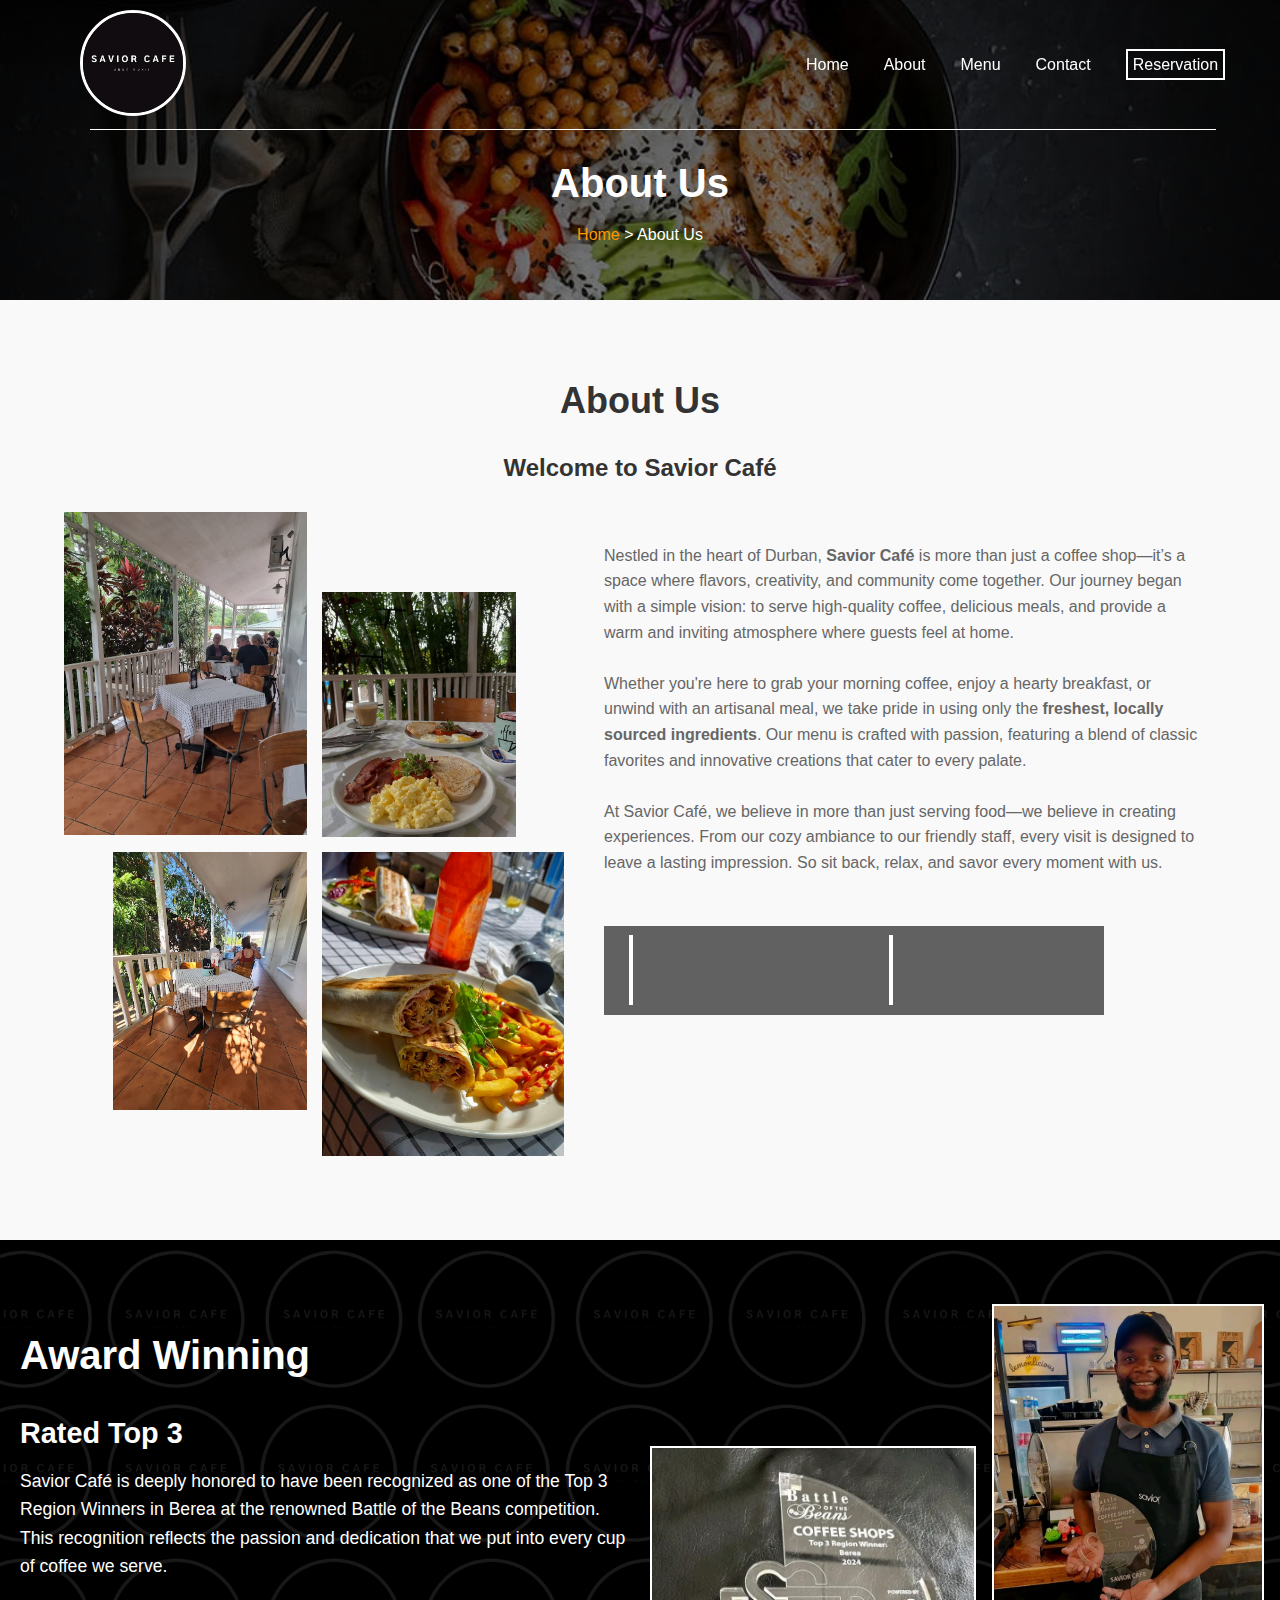
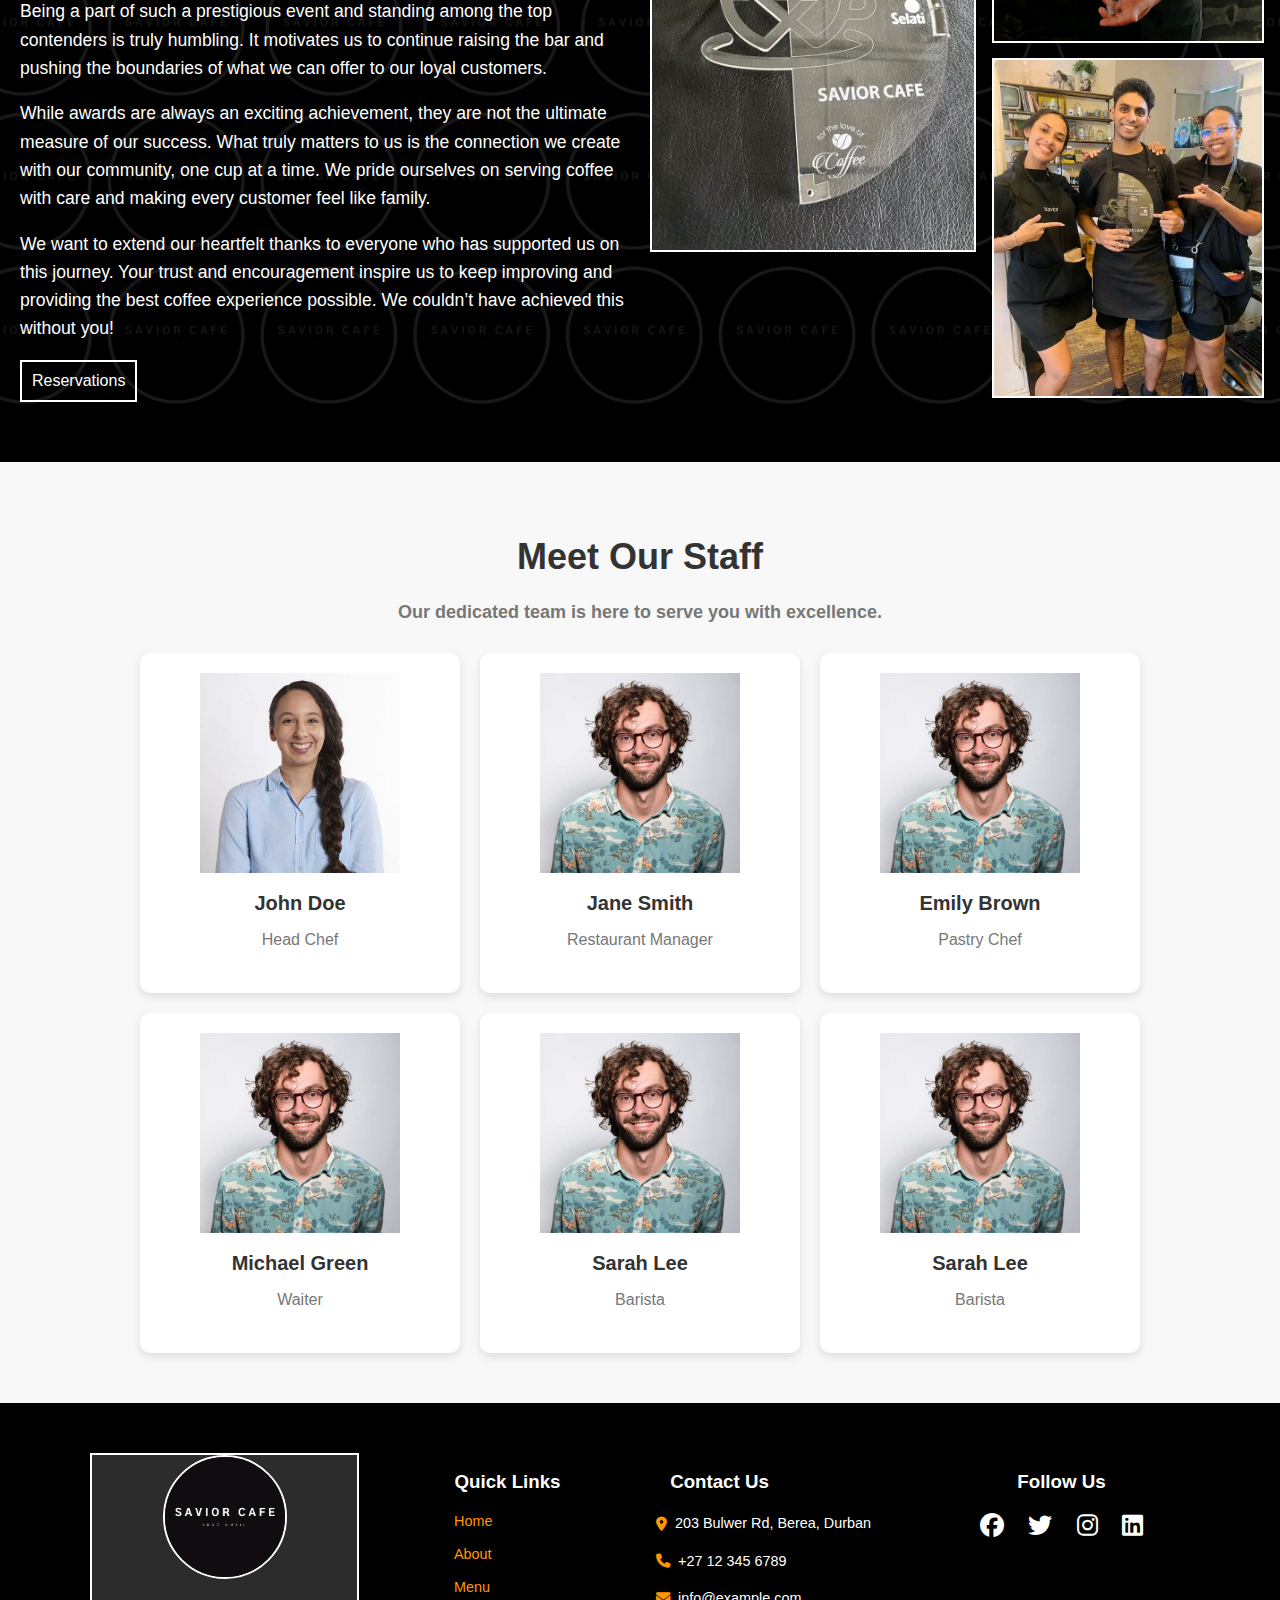
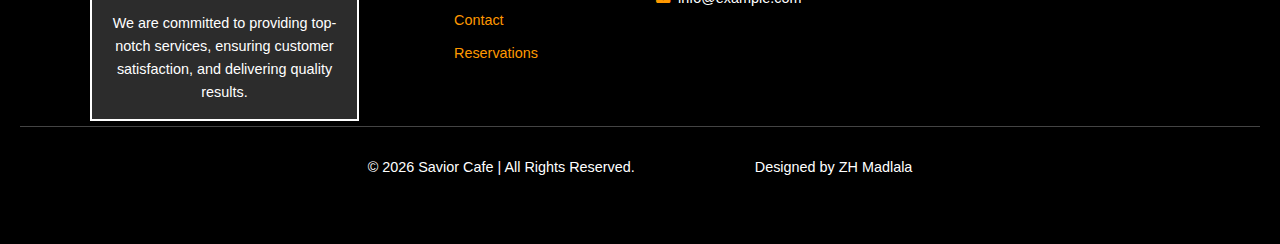
<file: About.html>
<!DOCTYPE html>
<html lang="en">
<head>
    <meta charset="UTF-8">
    <meta name="viewport" content="width=device-width, initial-scale=1.0">
    <link href='https://unpkg.com/boxicons@2.1.4/css/boxicons.min.css' rel='stylesheet'>
    <link rel="stylesheet" href="https://cdnjs.cloudflare.com/ajax/libs/font-awesome/6.4.2/css/all.min.css">
    <link rel="stylesheet" href="CSS/styles.css">
    <link rel="stylesheet" href="CSS/about.css">
    <title>Savior Cafe - Contact</title>
</head>
<body>
    <!--Start Navigation-->
    <header>
        <div class="navbar-container">
            <div class="logo">
                <a href="index.html"><img src="images/logo.jpg" alt="Savior Cafe Logo"></a>
            </div>
            <nav>
                <ul>
                    <li><a href="index.html">Home</a></li>
                    <li><a href="about.html"  class="active">About</a></li>
                    <li><a href="menu.html">Menu</a></li>
                    <li><a href="contact.html">Contact</a></li>
                    <li><a href="reservation.html" id="reservation">Reservation</a></li>
                </ul>
            </nav>
        </div>
        <div class="navbar-line"></div>
    </header>
    <!--End Navigation-->

    <!--Start Landing Page-->
    <div class="landingPage">
        <img src="images/img1.jpg" alt="Contact Background">
        <h2>About Us</h2>
        <p><a href="index.html">Home</a> &gt; About Us</p>
    </div>
    <!--End Landing Page-->

    <!--ABOUT START-->
    <div class="About">
        <h2>About Us</h2>
        <h4>Welcome to Savior Café</h4>
        <div class="About_Content">
            <div class="About_img">
                <img src="images/About1.jpg" alt="Cozy Interior" id="About1">
                <img src="images/About5.png" alt="Dining Area" id="About2">
                <img src="images/About3.jpg" alt="Fresh Salad" id="About3">
                <img src="images/About4.jpg" alt="Gourmet Platter" id="About4">
            </div>
            <div class="About_txt">
                <p>
                    Nestled in the heart of Durban, <strong>Savior Café</strong> is more than just a coffee shop—it’s a space where flavors, creativity, and community come together. Our journey began with a simple vision: to serve high-quality coffee, delicious meals, and provide a warm and inviting atmosphere where guests feel at home.  
                    <br><br>
                    Whether you're here to grab your morning coffee, enjoy a hearty breakfast, or unwind with an artisanal meal, we take pride in using only the <strong>freshest, locally sourced ingredients</strong>. Our menu is crafted with passion, featuring a blend of classic favorites and innovative creations that cater to every palate.  
                    <br><br>
                    At Savior Café, we believe in more than just serving food—we believe in creating experiences. From our cozy ambiance to our friendly staff, every visit is designed to leave a lasting impression. So sit back, relax, and savor every moment with us.  
                </p>
               
    
                <!-- Experience & Award Section -->
                <div class="experience_award">
                    <div class="exp_divider" id="exp_divider1"></div>
                    <div class="exp_item">
                        <span class="exp_number slide-out">10</span>
                        <span class="exp_text slide-out">Years of <strong>EXPERIENCE</strong></span>
                    </div>
                    <div class="exp_divider" id="exp_divider2"></div>
                    <div class="exp_item">
                        <span class="exp_number slide-out">2024</span>
                        <span class="exp_text slide-out">Top 3 <strong>REGION WINNER</strong></span>
                    </div>
                </div>
            </div>
        </div>
    </div>
    <!--ABOUT END-->

    <!-- Award Winning Section Start -->
    <div class="award-section">
        <div class="award-text">
            <h2>Award Winning</h2>
            <h4>Rated Top 3</h4>
            <p>Savior Café is deeply honored to have been recognized as one of the Top 3 Region Winners in Berea at the renowned Battle of the Beans competition. This recognition reflects the passion and dedication that we put into every cup of coffee we serve.</p>
            <p>Being a part of such a prestigious event and standing among the top contenders is truly humbling. It motivates us to continue raising the bar and pushing the boundaries of what we can offer to our loyal customers.</p>
            <p>While awards are always an exciting achievement, they are not the ultimate measure of our success. What truly matters to us is the connection we create with our community, one cup at a time. We pride ourselves on serving coffee with care and making every customer feel like family.</p>
            <p>We want to extend our heartfelt thanks to everyone who has supported us on this journey. Your trust and encouragement inspire us to keep improving and providing the best coffee experience possible. We couldn’t have achieved this without you!</p>
            <a href="Reservation.html"><button >Reservations</button></a>
        </div>
        
        <div class="award-images">
            <div class="large-award">
                <img src="/images/award1.jpg" alt="Large Award Image">
            </div>
            <div class="small-awards">
                <img src="/images/award2.jpg" alt="Small Award Image">
                <img src="/images/award3.jpg" alt="Small Award Image">
            </div>
        </div>
    </div>
    <!-- Award Winning Section End -->

    <!-- Meet Our Staff Start -->
    <div class="staff">
        <h1>Meet Our Staff</h1>
        <h4>Our dedicated team is here to serve you with excellence.</h4>

        <div class="staff-container">
            <div class="staff-member">
                <img src="images/staff1.jpg" alt="John Doe">
                <h3>John Doe</h3>
                <p>Head Chef</p>
            </div>
            <div class="staff-member">
                <img src="images/staff2.jpg" alt="Jane Smith">
                <h3>Jane Smith</h3>
                <p>Restaurant Manager</p>
            </div>
            <div class="staff-member">
                <img src="images/staff2.jpg" alt="Emily Brown">
                <h3>Emily Brown</h3>
                <p>Pastry Chef</p>
            </div>
            <div class="staff-member">
                <img src="images/staff2.jpg" alt="Michael Green">
                <h3>Michael Green</h3>
                <p>Waiter</p>
            </div>
            <div class="staff-member">
                <img src="images/staff2.jpg" alt="Sarah Lee">
                <h3>Sarah Lee</h3>
                <p>Barista</p>
            </div>
            <div class="staff-member">
                <img src="images/staff2.jpg" alt="Sarah Lee">
                <h3>Sarah Lee</h3>
                <p>Barista</p>
            </div>
        </div>
    </div>
    <!-- Meet Our Staff End -->

    <!-- Footer Section Start-->
    <footer class="footer">
        <div class="footer-container">
            <div class="footer-about">
                <img src="images/logo.jpg" alt="Company Logo">
                <p>We are committed to providing top-notch services, ensuring customer satisfaction, and delivering quality results.</p>
            </div>

            <div class="footer-links">
                <h3>Quick Links</h3>
                <ul>
                    <li><a href="index.html">Home</a></li>
                    <li><a href="About.html">About</a></li>
                    <li><a href="Menu.html">Menu</a></li>
                    <li><a href="Contact.html">Contact</a></li>
                    <li><a href="Reservation.html">Reservations</a></li>
                </ul>
            </div>

            <div class="footer-contact">
                <h3>Contact Us</h3>
                <p><i class="fas fa-map-marker-alt"></i> 203 Bulwer Rd, Berea, Durban</p>
                <p><i class="fas fa-phone"></i> +27 12 345 6789</p>
                <p><i class="fas fa-envelope"></i> info@example.com</p>
            </div>

            <div class="footer-social">
                <h3>Follow Us</h3>
                <a href="#"><i class="fab fa-facebook"></i></a>
                <a href="#"><i class="fab fa-twitter"></i></a>
                <a href="#"><i class="fab fa-instagram"></i></a>
                <a href="#"><i class="fab fa-linkedin"></i></a>
            </div>
        </div>

        <div class="footer-bottom">
            <p>&copy; <span id="year"></span> Savior Cafe | All Rights Reserved.</p>
            <p id="design">Designed by ZH Madlala</p>
        </div>
        
        <a href="#" class="back-to-top">
            <i class="fas fa-arrow-up"></i>
        </a>

    </footer>
    <!-- Footer Section End--> 


    <script src="JS/main.js"></script>
</body>
</html>
</file>
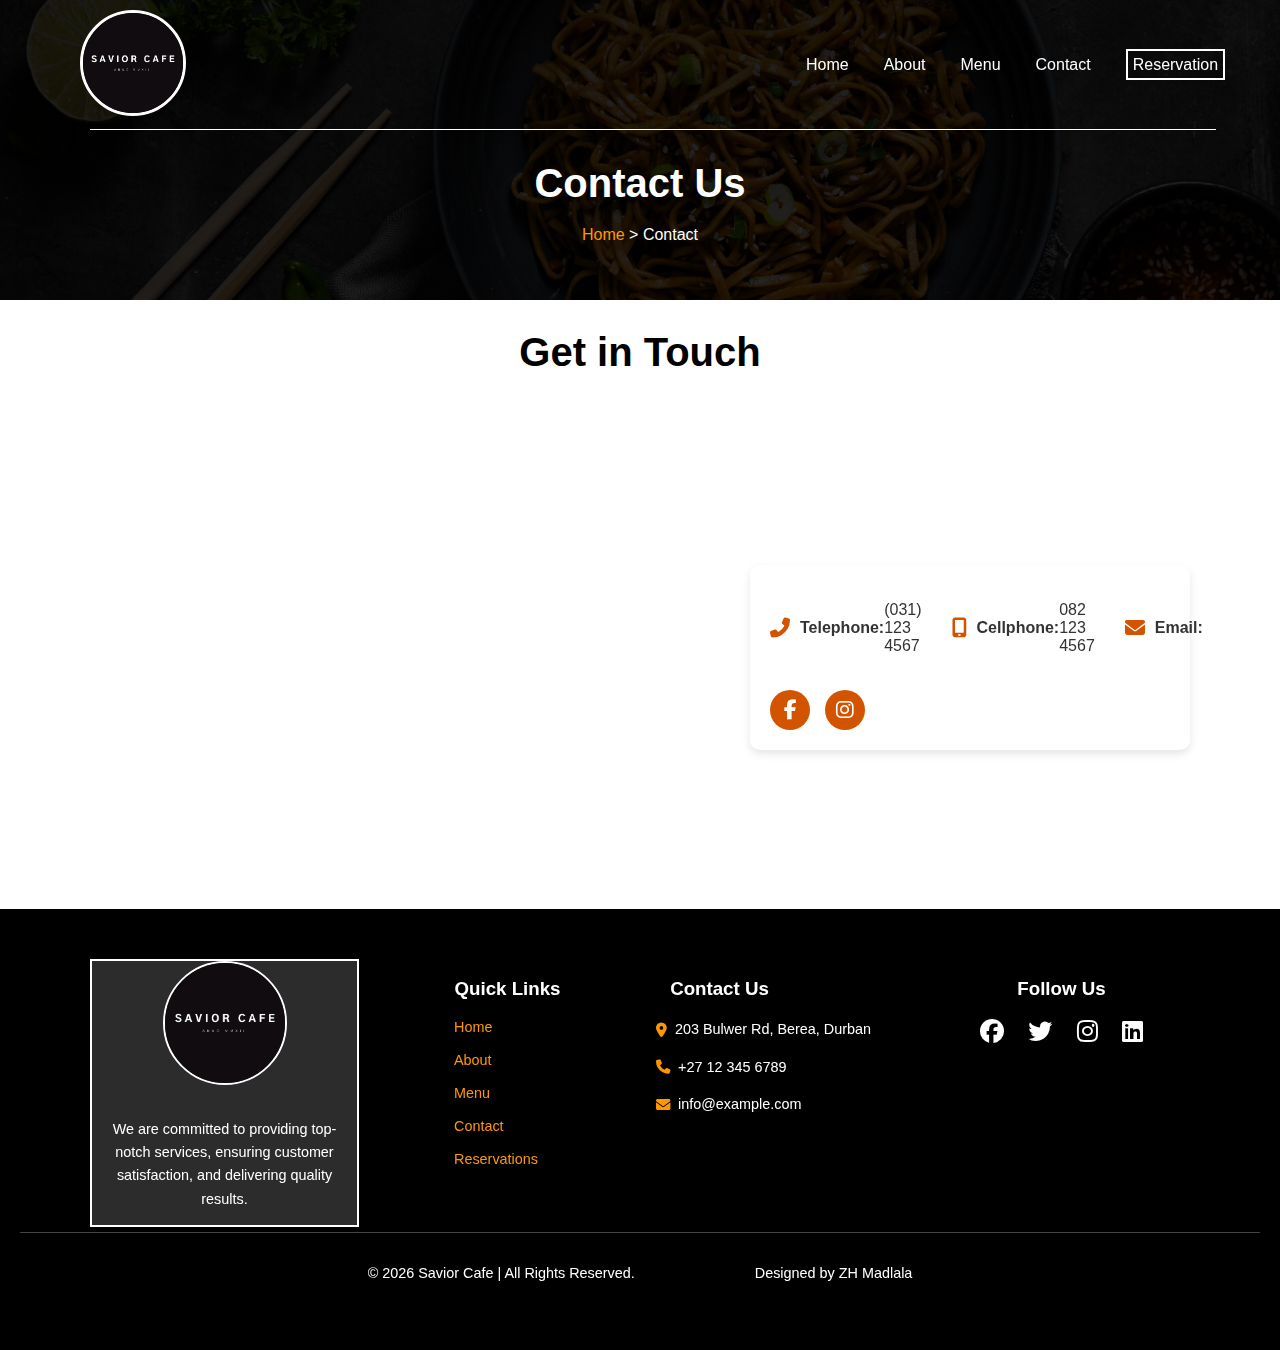
<file: Contact.html>
<!DOCTYPE html>
<html lang="en">
<head>
    <meta charset="UTF-8">
    <meta name="viewport" content="width=device-width, initial-scale=1.0">
    <link href='https://unpkg.com/boxicons@2.1.4/css/boxicons.min.css' rel='stylesheet'>
    <link rel="stylesheet" href="https://cdnjs.cloudflare.com/ajax/libs/font-awesome/6.4.2/css/all.min.css">
    <link rel="stylesheet" href="CSS/styles.css">
    <link rel="stylesheet" href="CSS/contact.css">
    <title>Savior Cafe - Contact</title>
</head>
<body>
    <!--Start Navigation-->
    <header>
        <div class="navbar-container">
            <div class="logo">
                <a href="index.html"><img src="images/logo.jpg" alt="Savior Cafe Logo"></a>
            </div>
            <nav>
                <ul>
                    <li><a href="index.html">Home</a></li>
                    <li><a href="about.html">About</a></li>
                    <li><a href="menu.html">Menu</a></li>
                    <li><a href="contact.html" class="active">Contact</a></li>
                    <li><a href="reservation.html" id="reservation">Reservation</a></li>
                </ul>
            </nav>
        </div>
        <div class="navbar-line"></div>
    </header>
    <!--End Navigation-->

    <!--Start Landing Page-->
    <div class="landingPage">
        <img src="images/img2.jpg" alt="Contact Background">
        <h2>Contact Us</h2>
        <p><a href="index.html">Home</a> &gt; Contact</p>
    </div>
    <!--End Landing Page-->

    <!-- Contact Section -->
<h2 class="contact-header">Get in Touch</h2>
<div class="contact-container">
    <div class="contact-map">
        <iframe src="https://www.google.com/maps/embed?pb=!1m18!1m12!1m3!1d593.2035750727665!2d30.996243079868663!3d-29.861328222042534!2m3!1f0!2f0!3f0!3m2!1i1024!1i768!4f13.1!3m3!1m2!1s0x1ef7a9f18311b0f9%3A0xb0a37d830dfa24e0!2sSavior%20Cafe!5e1!3m2!1sen!2sza!4v1739351169438!5m2!1sen!2sza" 
        width="600" height="450" style="border:0;" allowfullscreen="" loading="lazy"></iframe>
    </div>

    <div class="contact-details">
        <ul>
            <li><i class="fas fa-phone-alt"></i> <b>Telephone:</b> (031) 123 4567</li><br>
            <li><i class="fas fa-mobile-alt"></i> <b>Cellphone:</b> 082 123 4567<br></li><br>
            <li><i class="fas fa-envelope"></i> <b>Email:</b> <a href="mailto:info@saviorcafe.co.za">info@saviorcafe.co.za</a></li><br>
        </ul>
        
        <div class="social-links">
            <a href="https://www.facebook.com/saviorcafe" target="_blank"><i class="fab fa-facebook-f"></i></a>
            <a href="https://www.instagram.com/saviorcafe" target="_blank"><i class="fab fa-instagram"></i></a>
        </div>
    </div>
</div>
<!-- End Contact Section -->


    <!-- Footer Section Start-->
    <footer class="footer">
        <div class="footer-container">
            <div class="footer-about">
                <img src="images/logo.jpg" alt="Company Logo">
                <p>We are committed to providing top-notch services, ensuring customer satisfaction, and delivering quality results.</p>
            </div>

            <div class="footer-links">
                <h3>Quick Links</h3>
                <ul>
                    <li><a href="index.html">Home</a></li>
                    <li><a href="About.html">About</a></li>
                    <li><a href="Menu.html">Menu</a></li>
                    <li><a href="Contact.html">Contact</a></li>
                    <li><a href="Reservation.html">Reservations</a></li>
                </ul>
            </div>

            <div class="footer-contact">
                <h3>Contact Us</h3>
                <p><i class="fas fa-map-marker-alt"></i> 203 Bulwer Rd, Berea, Durban</p>
                <p><i class="fas fa-phone"></i> +27 12 345 6789</p>
                <p><i class="fas fa-envelope"></i> info@example.com</p>
            </div>

            <div class="footer-social">
                <h3>Follow Us</h3>
                <a href="#"><i class="fab fa-facebook"></i></a>
                <a href="#"><i class="fab fa-twitter"></i></a>
                <a href="#"><i class="fab fa-instagram"></i></a>
                <a href="#"><i class="fab fa-linkedin"></i></a>
            </div>
        </div>

        <div class="footer-bottom">
            <p>&copy; <span id="year"></span> Savior Cafe | All Rights Reserved.</p>
            <p id="design">Designed by ZH Madlala</p>
        </div>
        
        <a href="#" class="back-to-top">
            <i class="fas fa-arrow-up"></i>
        </a>

    </footer>
    <!-- Footer Section End--> 



    <script src="JS/main.js"></script>
</body>
</html>
</file>
<file: CSS/styles.css>
body {
    font-family: Arial, sans-serif;
    margin: 0;
    padding: 0;
    overflow-x: hidden;
}

/* Navbar Styles */
header {
    position: fixed;
    top: 0;
    left: 0;
    width: 100%;
    z-index: 100;
    background-color: transparent; /* Initially transparent */
    transition: background-color 0.3s ease-in-out; /* Smooth transition */
}

/* Navbar when scrolled */
header.scrolled {
    background-color: white; /* White navbar on scroll */
    box-shadow: 0 4px 6px rgba(0, 0, 0, 0.1); /* Optional: Add a shadow effect */
}

.navbar-container {
    display: flex;
    align-items: center;
    padding: 10px;
    width: 100%;
}

.navbar-line {
    width: 88%;
    height: 1px;
    background-color: white; /* Default Line Color */
    position: absolute;
    bottom: 0;
    left: 0;
    margin-left: 90px;
}

/* Logo */
.logo img {
    width: 100px;
    height: 100px;
    background: #000;
    border: 3px solid #fff; /* Default white border */
    border-radius: 200px;
    margin-left: 70px;
    transition: border-color 0.3s ease-in-out; /* Smooth transition */
}

/* Logo border color changes to black when scrolled */
header.scrolled .logo img {
    border: 4px solid #000000;
}

/* Navigation List */
header nav ul {
    list-style: none;
    display: flex;
    margin-left: 600px;
}

header nav ul li {
    margin-left: 20px;
}

/* Default Navbar Links */
header nav ul li a {
    position: relative;
    text-decoration: none;
    color: white;
    padding: 30px 0; /* Better spacing */
    transition: color 0.3s ease-in-out;
}

/* Navbar Links when Scrolled */
header.scrolled nav ul li a {
    color: black;
}

header.scrolled .active nav ul li a {
    color: black;
}

/* Hover Underline Effect */
header nav ul li a::after {
    content: "";
    position: absolute;
    left: 0;
    bottom: -3px;
    width: 100%;
    height: 2px;
    background-color: white;
    transform: scaleX(0);
    transform-origin: right;
    transition: transform 0.3s ease-in-out;
}

header nav ul li a:hover::after {
    transform: scaleX(1);
    transform-origin: left;
}

/* Underline color change when scrolled */
header.scrolled nav ul li a {
    font-weight: bold;
}

/* Keep active page black even when scrolled */
header.scrolled nav ul li a.active {
    border-bottom: 4px solid black !important;
}

/* Navbar Hover */
header nav ul li a:hover {
    color: #ddd;
}

/* Reservation Button */
#reservation {
    border: 2px solid #fff;
    padding: 5px;
    transition: background-color 0.3s, color 0.3s;
}

/* Reservation Button when Scrolled */
header.scrolled #reservation {
    color: #000000;
    border: 2px solid black;
}

/* Reservation Button Hover when Scrolled */
header.scrolled #reservation:hover {
    background-color: #212121;
    color: #ffff;
}

header.scrolled nav #reservation::after {
    background-color: black;
}

/* Default styling */
ul {
    list-style: none;
    padding: 0;
    display: flex;
    gap: 15px;
}

ul li a {
    text-decoration: none;
    color: white;
    padding: 8px 15px;
    transition: 0.3s;
}

/* Style for active page */
nav ul li a.active {
    font-weight: bold;
    border-bottom: 4px solid #ffffff;
}


/* Slideshow */
.slideshow {
    position: relative;
    width: 100%;
    height: 500px;
}

.landingPage {
    width: 100%;
    height: 100%;
    position: relative;
    display: flex;
    justify-content: center;
    align-items: center;
    overflow: hidden;
}

.landingPage::before {
    content: "";
    position: absolute;
    top: 0;
    left: 0;
    width: 100%;
    height: 100%;
    background: linear-gradient(rgba(0, 0, 0, 0.6), rgba(0, 0, 0, 0.5));
    z-index: 1;
}

.landingPage img {
    width: 100%;
    height: 100%;
    object-fit: cover;
}

/* Slide Content */
.slide1_Content,
.slide2_Content,
.slide3_Content {
    position: absolute;
    top: 50%;
    left: 50%;
    transform: translate(-50%, -50%);
    color: white;
    text-align: center;
    z-index: 2;
}

.slide1_Content p,
.slide2_Content p,
.slide3_Content p {
    font-size: 30px;
}

.slide1_Content h2,
.slide2_Content h2,
.slide3_Content h2 {
    font-size: 60px;
}

/* Slide Buttons */
.slide1_buttons button {
    border: 2px solid #fff;
    padding: 10px 20px;
    margin: 10px;
    cursor: pointer;
}

button {
    font-size: 16px;
    background-color: transparent;
    border: none;
    color: white;
    cursor: pointer;
}

button:hover {
    color: #ddd;
}

/* Position prev and next buttons */
#prev,
#next {
    position: absolute;
    top: 50%;
    transform: translateY(-50%);
    font-size: 50px;
    color: white;
    background-color: rgba(0, 0, 0, 0);
    border: none;
    cursor: pointer;
    padding: 10px 15px;
    z-index: 1000;
}

#prev {
    left: 10px;
}

#next {
    right: 10px;
}

#prev:hover,
#next:hover {
    background-color: rgba(0, 0, 0, 0.8);
}

.About {
    padding: 50px 5%;
    background-color: #f9f9f9;
}

.About h2, .About h4 {
    text-align: center;
    color: #333;
}

.About h2 {
    font-size: 36px;
}

.About h4 {
    font-size: 24px;
    margin-bottom: 30px;
}

/* Flexbox for the About section */
.About_Content {
    display: flex;
    align-items: center;
    gap: 40px; /* Space between images and text */
}

/* Positioning images on the left */
.About_img {
    display: grid;
    grid-template-columns: 1fr 1fr;
    grid-template-rows: auto auto;
    gap: 15px;
    flex: 1;
    max-width: 500px; /* Adjust size as needed */
}

/* Individual image styling */
#About1{
    width: 100%;
    height: auto;
    object-fit: cover;
    transition: transform 0.3s ease, box-shadow 0.3s ease;
}

#About2 {
    width: 80%;
    margin-top: 80px;
    height: auto;
    object-fit: cover;
    transition: transform 0.3s ease, box-shadow 0.3s ease;
}

#About3 {
    width: 80%;
    margin-bottom: 80px;
    margin-left: 49px;
    height: auto;
    object-fit: cover;
    transition: transform 0.3s ease, box-shadow 0.3s ease;
}

#About4 {
    width: 100%;
    height: auto;
    object-fit: cover;
    transition: transform 0.3s ease, box-shadow 0.3s ease;
}

/* Specific positioning to match the reference layout */
#About1 {
    grid-column: 1 / 2;
    grid-row: 1 / 2;
}

#About2 {
    grid-column: 2 / 3;
    grid-row: 1 / 2;
}

#About3 {
    grid-column: 1 / 2;
    grid-row: 2 / 3;
}

#About4 {
    grid-column: 2 / 3;
    grid-row: 2 / 3;
}

/* Hover effects */
#About1:hover, #About2:hover, #About3:hover, #About4:hover {
    transform: scale(1.05);
    box-shadow: 0 4px 8px rgba(0, 0, 0, 0.2);
}

/* Text section on the right */
.About_txt {
    flex: 1;
    font-size: 16px;
    color: #666;
    line-height: 1.6;
    max-width: 600px;
    margin-bottom: 160px;
}

.Read_More {
    padding: 10px 20px;
    font-size: 16px;
    color: #000000;
    background-color: #ffffff;
    border: 4px solid #000000;
    border-radius: 0px;
    cursor: pointer;
    transition: background-color 0.3s ease;
    margin-top: 40px;
}

.Read_More:hover {
    background-color: #000000;
    color: #ffffff;
}


/* Styling for the experience and awards section */
.experience_award {
    display: flex;
    align-items: center;
    justify-content: center;
    gap: 80px;  /*Reduce space between items */
    font-family: Arial, sans-serif;
    margin-top: 50px;
    margin-right: 100px;
    background-color: #616161;
}

/* Vertical divider */
.exp_divider {
    height: 70px;
    width: 4px;
    background-color: #ffffff;
}

/* Individual item styling */
.exp_item {
    display: flex;
    flex-direction: column;
    align-items: center;
    text-align: center;
    margin-left: -70px; /* Move text closer to divider */
}

/* Large number style */
.exp_number {
    font-size: 40px;
    font-weight: bold;
    color: #ffffff; /* Orange color */
}

/* Text below the number */
.exp_text {
    font-size: 16px;
    color: #ffffff;
    white-space: nowrap; /* Prevents wrapping */
}

/* Bold part of the text */
.exp_text strong {
    color: #000;
}

/* Slide-out effect */
.slide-out {
    transform: translateX(-20px); /* Start position (hidden behind divider) */
    opacity: 0;
    animation: slideOut 0.8s ease-out forwards;
}

/* Slide animation */
@keyframes slideOut {
    from {
        transform: translateX(-20px);
        opacity: 0;
    }
    to {
        transform: translateX(0);
        opacity: 1;
    }
}

/* Why Choose Us Section */
.why_choose_us {
    background-image: linear-gradient(rgba(0,0,0,0.6),rgba(0,0,0,0.5)), url("/images/Why_us.png");
    background-size: cover;
    background-position: center;
    background-attachment: scroll;
    padding: 60px 20px;
    text-align: center;
    color: #fff; /* Ensures readability over the background */
}

/* Main Title */
.why_choose_us h2 {
    font-size: 40px;
    margin-bottom: 10px;
}

/* Subtitle */
.why_choose_us h4 {
    font-size: 22px;
    font-weight: 400;
    margin-bottom: 30px;
    color: #ffffff; /* Accent color */
}

/* Content Container */
.why_content {
    display: grid;
    grid-template-columns: repeat(2, 1fr); /* Two columns */
    gap: 30px;
    max-width: 900px;
    margin: auto;
}

/* Individual Item */
.why_item {
    padding: 20px;
    border: 3px solid #fff;
    border-radius: 0px;
    background: rgba(255, 255, 255, 0.1); /* Semi-transparent background */
    text-align: center;
}

/* Icons */
.why_item i {
    font-size: 40px;
    color: #ffffff; /* Icon color */
    margin-bottom: 10px;
}

/* Headings */
.why_item h3 {
    font-size: 22px;
    color: #ffffff; /* Accent color */
}

/* Paragraphs */
.why_item p {
    font-size: 16px;
}

/*Our Menu*/
.our-menu {
    text-align: center;
    margin: 50px 0;
}


/* Updated menu-tabs to fit more items in a scrollable, responsive row */
.menu-tabs {
    display: flex;
    flex-wrap: nowrap;
    overflow-x: auto; /* Enable horizontal scrolling */
    scrollbar-width: thin;
    scrollbar-color: #000000 transparent;/*#ffa500*/
    padding-bottom: 10px;
    gap: 10px;
    justify-content: flex-start;
    white-space: nowrap;
    margin-left: 25px;
}

.menu-tabs::-webkit-scrollbar {
    height: 5px;
}

.tab {
    border: none;
    background: none;
    font-size: 16px;
    font-weight: bold;
    cursor: pointer;
    padding: 10px 15px;
    display: flex;
    align-items: center;
    gap: 5px;
    color: #333;
}

.tab.active {
    border-bottom: 3px solid #000000;
    color: black;
}

.menu-items {
    display: flex;
    flex-wrap: wrap;
    justify-content: center;
    gap: 20px;
}

.menu-item {
    display: flex;
    align-items: center;
    width: 45%;
    border-bottom: 1px solid #ddd;
    padding: 10px;
}

.menu-item img {
    width: 60px;
    height: 60px;
    border-radius: 5px;
    margin-right: 15px;
}

.details h5 {
    font-size: 18px;
    font-weight: bold;
    margin: 0;
}

.details p {
    font-size: 14px;
    font-style: italic;
    color: gray;
}

.price {
    font-size: 18px;
    font-weight: bold;
    color: #000000;
    margin-left: auto;
}

.hidden {
    display: none;
}
.hidden {
    display: none;
}

.more-menu-container {
    text-align: center; /* Center align the button */
    margin-top: 20px; /* Add some space above the button */
}

.more-menu {
    padding: 10px 20px;
    font-size: 16px;
    background-color: #000;
    color: #fff;
    border: none;
    cursor: pointer;
    text-transform: uppercase;
    transition: background-color 0.3s;
}

.more-menu:hover {
    background-color: #555;
}


/* General Styles */
.Reservations {
    background-image: linear-gradient(rgba(0,0,0,0.6),rgba(0,0,0,0.5)), url("/images/Why_us.png");
    background-size: cover;
    background-position: center;
    background-attachment: scroll;
    padding: 60px 20px;
    text-align: center;
    color: #fff; /* Ensures readability over the background */
}

.Reservations h2 {
    font-size: 32px;
    color: #ffffff;
    margin-bottom: 5px;
}

.Reservations h4 {
    font-size: 20px;
    color: #ffffff;
    margin-bottom: 15px;
}

.reservation-intro {
    color: #ccc;
    font-size: 18px;
    max-width: 700px;
    margin: 0 auto 30px auto;
}

/* Reservation Container */
.reservation-container {
    display: flex;
    flex-wrap: wrap;
    justify-content: center;
    gap: 30px;
}

/* Left Side: Contact Info */
.reservation-info {
    flex: 1;
    min-width: 280px;
    max-width: 400px;
    padding: 25px;
    border: 2px solid #fff;
    border-radius: 10px;
    text-align: left;
    background: rgba(255, 255, 255, 0.1);
}

.reservation-info p {
    font-size: 16px;
    color: #ffffff;
    margin-bottom: 15px;
    line-height: 1.5;
}

.reservation-info i {
    color: #ffffff;
    margin-right: 8px;
}

.contact-btn {
    display: inline-block;
    color: #ffffff;
    padding: 10px 40px;
    border: 2px solid #ffffff;
    cursor: pointer;
    transition: 0.3s ease;
}

.contact-btn:hover {
    background: #ffffff;
    color: #000000;
}

/* Right Side: Reservation Form */
.reservation-form {
    flex: 1;
    min-width: 300px;
    max-width: 450px;
    padding: 25px;
    border: 2px solid #fff;
    background-color: #fff;
    border-radius: 10px;
}

/* Two-column layout for form fields */
.form-row {
    display: flex;
    gap: 15px;
    margin-bottom: 15px;
    flex-wrap: wrap;
}

/* Ensuring all input fields, select, and textarea are uniform */
.reservation-form input,
.reservation-form select,
.reservation-form textarea {
    flex: 1;
    padding: 12px;
    border: 2px solid #000000;
    border-radius: 5px;
    font-size: 16px;
    width: 100%;
    box-sizing: border-box;
}

/* Make sure the select dropdown height matches the inputs */
.reservation-form select {
    appearance: none;
    background-color: #fff;
}

/* Increase textarea height */
.reservation-form textarea {
    height: 120px;
    resize: vertical;
    margin-bottom: 15px;
}

/* Center the button */
.book-now-btn {
    width: 100%;
    background: #000000;
    color: #ffffff;
    padding: 12px;
    border: 2px solid #000000;
    cursor: pointer;
    font-size: 18px;
    transition: 0.3s ease;
    border-radius: 5px;
}

.book-now-btn:hover {
    background: #ffffff;
    color: #000000;
}

/* General Styling */
.staff {
    text-align: center;
    padding: 50px 20px;
    background-color: #f8f8f8;
}

.staff h1 {
    font-size: 36px;
    color: #333;
    margin-bottom: 10px;
}

.staff h4 {
    font-size: 18px;
    color: #777;
    margin-bottom: 30px;
}

/* Staff Grid Layout */
.staff-container {
    display: grid;
    grid-template-columns: repeat(auto-fit, minmax(250px, 1fr));
    gap: 20px;
    max-width: 1000px;
    margin: auto;
}

/* Staff Member Card */
.staff-member {
    background: white;
    height: 300px;
    padding: 20px;
    border-radius: 10px;
    box-shadow: 0px 4px 10px rgba(0, 0, 0, 0.1);
    text-align: center;
    transition: transform 0.3s ease-in-out;
}

.staff-member:hover {
    transform: scale(1.05);
}

.staff-member img {
    width: 200px;
    height: 200px;
    object-fit: cover;
    margin-bottom: 10px;
}

.staff-member h3 {
    font-size: 20px;
    color: #333;
    margin: 5px 0;
}

.staff-member p {
    font-size: 16px;
    color: #777;
}

.testimonial {
    background-image: linear-gradient(rgba(0,0,0,0.6), rgba(0,0,0,0.5)), url("/images/Why_us.png");
    background-size: cover;
    background-position: center;
    padding: 60px 20px;
    text-align: center;
    color: #fff;
}

.testimonial-slider {
    display: flex;
    overflow: hidden;
    width: 80%;
    margin: auto;
    position: relative;
}

.testimonial-container {
    display: flex;
    transition: transform 0.5s ease-in-out;
}

.testimonial-item {
    background: white;
    border-radius: 10px;
    padding: 20px;
    text-align: center;
    min-width: 300px;
    margin: 10px;
    box-shadow: 0 4px 10px rgba(0, 0, 0, 0.2);
}

.testimonial-item{
    color: #333;
}
.testimonial-image {
    width: 80px;
    height: 80px;
    border-radius: 50%;
    margin-bottom: 15px;
}

.testimonial-text {
    font-style: italic;
    color: #333;
}

.slider-controls {
    display: flex;
    justify-content: center;
    margin-top: 20px;
}

.prev, .next {
    background-color: #ff9800;
    color: white;
    border: none;
    padding: 10px 20px;
    cursor: pointer;
    margin: 5px;
    border-radius: 5px;
}

.prev:hover, .next:hover {
    background-color: #e68900;
}

.dots {
    margin-top: 20px;
}

.dot {
    height: 12px;
    width: 12px;
    margin: 5px;
    background-color: #bbb;
    border-radius: 50%;
    display: inline-block;
    cursor: pointer;
}

.dot.active {
    background-color: #ff9800;
}

.footer {
    background-color: #000;
    color: #fff;
    padding: 50px 20px;
    text-align: center;
}

.footer-container {
    display: flex;
    justify-content: space-between;
    flex-wrap: wrap;
    max-width: 1100px;
    margin: auto;
    gap: 20px;
}

.footer-container div {
    flex: 1;
    min-width: 250px;
}

.footer-about{
    border: 2px solid #ffffff;
    background-color: #2c2c2c;
    padding: 0px 4px;
}

.footer-about img {
    width: 120px; /* Adjust size as needed */
    border: 2px solid #ffffff;
    border-radius: 100px;
    margin-bottom: 15px;
}

.footer p {
    font-size: 0.9rem;
    line-height: 1.6;
}

.footer-links ul {
    list-style: none;
    padding: 0;
    margin-left: 60px;
    display: flex;
    flex-direction: column; /* Stack items vertically */
    align-items: flex-start; /* Align text to the left */
}

.footer-links li {
    margin: 0px 0; /* Space between links */
}

.footer-links a {
    color: #ff9800;
    text-decoration: none;
    transition: 0.3s;
    font-size: 0.9rem;
}

.footer-links a:hover {
    text-decoration: underline;
}


.footer-links a:hover {
    text-decoration: underline;
}

.footer-contact p {
    display: flex;
    align-items: center;
    gap: 8px;
    font-size: 0.9rem;
}

.footer-contact h3{
    margin-right: 130px;
}

.footer-contact i {
    color: #ff9800;
}

.footer-social a {
    color: #fff;
    font-size: 1.5rem;
    margin: 0 10px;
    transition: 0.3s;
}

.footer-social a:hover {
    color: #ff9800;
}

.footer-bottom {
    margin-top: 5px;
    border-top: 1px solid #444;
    padding-top: 15px;
    font-size: 0.8rem;
    display: flex;
    justify-content: center;
    gap: 20px; /* Space between elements */
    flex-wrap: wrap;
    text-align: center;
}

#design{
    margin-left: 100px;
}


/* Responsive Design */
@media (max-width: 768px) {
    .footer-container {
        flex-direction: column;
        text-align: center;
    }

    .footer-social {
        margin-top: 20px;
    }
}

.back-to-top {
    position: fixed;
    bottom: 20px;
    right: 20px;
    background-color: #000000;
    color: #fff;
    border: 2px solid #fff;
    border-radius: 30px;
    width: 40px;
    height: 40px;
    display: flex;
    align-items: center;
    justify-content: center;
    border-radius: 50%;
    text-decoration: none;
    font-size: 1.2rem;
    box-shadow: 0px 4px 6px rgba(0, 0, 0, 0.3);
    transition: opacity 0.3s, transform 0.3s;
    opacity: 0;
    transform: translateY(10px);
}

.back-to-top i {
    transition: transform 0.3s;
}

.back-to-top:hover i {
    transform: translateY(-3px);
}

.back-to-top.show {
    opacity: 1;
    transform: translateY(0);
}
</file>
<file: CSS/about.css>
.landingPage {
    position: relative;
    text-align: center;
    color: white;
    overflow: hidden;
}

.landingPage::before {
    content: "";
    position: absolute;
    top: 0;
    left: 0;
    width: 100%;
    height: 100%;
    background: linear-gradient(rgba(0, 0, 0, 0.6), rgba(0, 0, 0, 0.5));
    z-index: 1;
}

.landingPage img {
    width: 100%;
    height: 300px;
    object-fit: cover;
}

.landingPage h2,
.landingPage p {
    position: absolute;
    left: 50%;
    transform: translateX(-50%);
    z-index: 2; /* Makes sure text appears above the dark overlay */
}

.landingPage h2 {
    top: 50%;
    transform: translate(-50%, -50%);
    font-size: 2.5rem;
    font-weight: bold;
}

.landingPage p {
    top: 70%;
    font-size: 1rem;
}

.landingPage a {
    color: #ff9800;
    text-decoration: none;
}

.award-section {
    display: flex;
    align-items: center;
    justify-content: space-between;
    padding: 60px 20px;
    background-image: linear-gradient(rgba(0,0,0,0.9),rgba(0,0,0,0.9)), url("/images/Why_us.png");
    background-size: cover;
    background-position: center;
    background-attachment: scroll;
    color: #fff; /* Ensures readability over the background */
}

.award-text {
    flex: 1;
    padding-right: 20px;
    max-width: 50%;
}

.award-text h2 {
    font-size: 2.5rem;
    font-weight: bold;
    margin-bottom: 20px;
}

.award-text h4 {
    font-size: 1.8rem;
    margin-bottom: 10px;
}

.award-text p {
    font-size: 1.1rem;
    line-height: 1.6;
}

.award-images {
    flex: 1;
    display: flex;
    align-items: center;
    gap: 20px;
    max-width: 50%;
}

.large-award {
    flex: 1.2;
}

.large-award img {
    width: 100%;
    height: auto;
    border: 2px solid #ffffff;
}

.small-awards {
    flex: 1;
    display: flex;
    flex-direction: column;
    gap: 15px;
    justify-content: center;
}

.small-awards img {
    width: 100%;
    height: auto;
    border: 2px solid #ffffff;
    
}

button {
    border: 2px solid #ffffff;
    padding: 10px;
}

button:hover {
    background-color: #fff;
    color: #000000;
}
</file>
<file: CSS/contact.css>
.landingPage {
    position: relative;
    text-align: center;
    color: white;
    overflow: hidden;
}

.landingPage::before {
    content: "";
    position: absolute;
    top: 0;
    left: 0;
    width: 100%;
    height: 100%;
    background: linear-gradient(rgba(0, 0, 0, 0.6), rgba(0, 0, 0, 0.5));
    z-index: 1;
}

.landingPage img {
    width: 100%;
    height: 300px;
    object-fit: cover;
}

.landingPage h2,
.landingPage p {
    position: absolute;
    left: 50%;
    transform: translateX(-50%);
    z-index: 2; /* Makes sure text appears above the dark overlay */
}

.landingPage h2 {
    top: 50%;
    transform: translate(-50%, -50%);
    font-size: 2.5rem;
    font-weight: bold;
}

.landingPage p {
    top: 70%;
    font-size: 1rem;
}

.landingPage a {
    color: #ff9800;
    text-decoration: none;
}
.contact-form h2{
    color: #000000;
}
.contact-container {
    display: flex;
    justify-content: space-between;
    align-items: center;
    padding: 50px;
    max-width: 1100px;
    margin: auto;
}

.contact-map {
    flex: 1;
    margin-right: 20px;
}

.contact-map iframe {
    width: 100%;
    height: 400px;
    border-radius: 10px;
}

.contact-header {
    text-align: center;
    font-size: 2.5rem;
    font-weight: bold;
    color: #000000;
    margin-top: 30px;
    margin-bottom: 30px;
}

/* Contact Details */
.contact-details {
    flex: 1;
    max-width: 400px;
    padding: 20px;
    background: #fff;
    border-radius: 10px;
    box-shadow: 0px 4px 8px rgba(0, 0, 0, 0.1);
    text-align: left;
}

.contact-details ul {
    list-style: none;
    padding: 0;
}

.contact-details ul li {
    display: flex;
    align-items: center;
    font-size: 16px;
    margin-bottom: 15px;
    color: #333;
}

.contact-details ul li i {
    font-size: 20px;
    color: #d35400;
    margin-right: 10px;
}

/* Social Media Links */
.social-links {
    display: flex;
    gap: 15px;
    margin-top: 20px;
}

.social-links a {
    text-decoration: none;
    color: #fff;
    background-color: #d35400;
    width: 40px;
    height: 40px;
    display: flex;
    align-items: center;
    justify-content: center;
    border-radius: 50%;
    transition: 0.3s;
}

.social-links a:hover {
    background-color: #e67e22;
}

.social-links i {
    font-size: 20px;
}


/* Responsive Design */
@media (max-width: 768px) {
    .contact-container {
        flex-direction: column;
        padding: 20px;
    }

    .contact-map {
        margin-bottom: 20px;
    }

    .contact-form {
        width: 100%;
    }
}
</file>
